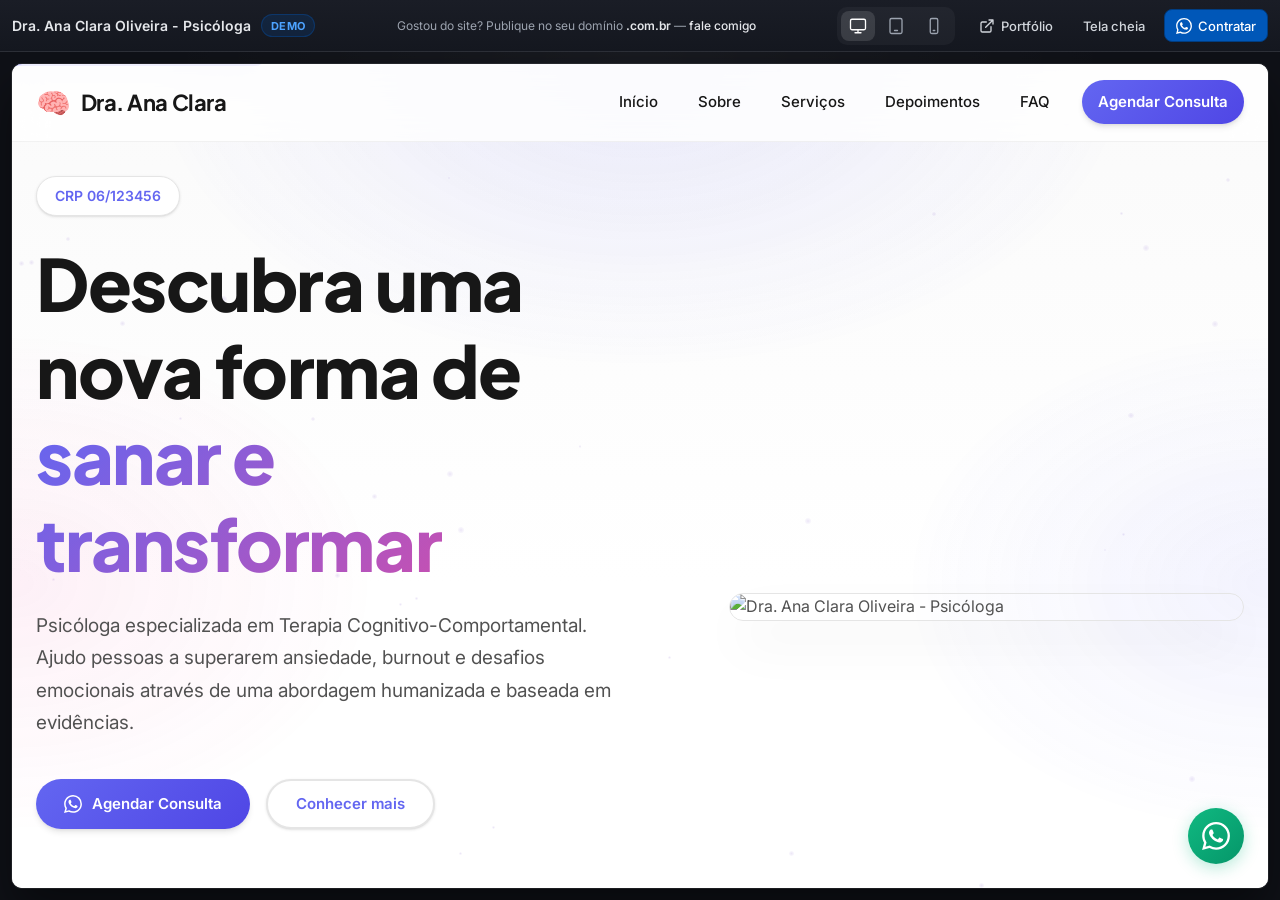
<file: index.html>
<!DOCTYPE html>
<html lang="pt-BR">
<head>
  <meta charset="UTF-8" />
  <meta name="viewport" content="width=device-width, initial-scale=1.0" />
  <title>Dra. Ana Clara Oliveira — Demo | Tiago O. de Farias</title>
  <meta name="description" content="Demonstração de landing page para psicóloga — concept demo desenvolvido por Tiago O. de Farias." />
  <meta name="robots" content="noindex, nofollow" />
  
  <!-- Open Graph / Facebook -->
  <meta property="og:type" content="website">
  <meta property="og:url" content="https://anaclarapsico.com.br">
  <meta property="og:title" content="Dra. Ana Clara Oliveira | Psicóloga CRP 06/123456">
  <meta property="og:description" content="Psicóloga especializada em Terapia Cognitivo-Comportamental. Atendimento presencial e online para ansiedade, burnout e desafios emocionais.">
  <meta property="og:image" content="https://anaclarapsico.com.br/site/images/thumbnail-og.png">
  <meta property="og:image:width" content="1200">
  <meta property="og:image:height" content="630">
  <meta property="og:image:alt" content="Dra. Ana Clara Oliveira - Psicóloga especializada em TCC">
  <meta property="og:locale" content="pt_BR">
  <meta property="og:site_name" content="Dra. Ana Clara Oliveira - Psicóloga">
  
  <!-- Twitter -->
  <meta name="twitter:card" content="summary_large_image">
  <meta name="twitter:url" content="https://anaclarapsico.com.br">
  <meta name="twitter:title" content="Dra. Ana Clara Oliveira | Psicóloga CRP 06/123456">
  <meta name="twitter:description" content="Psicóloga especializada em Terapia Cognitivo-Comportamental. Atendimento presencial e online para ansiedade, burnout e desafios emocionais.">
  <meta name="twitter:image" content="https://anaclarapsico.com.br/site/images/thumbnail-og.png">
  <meta name="twitter:image:alt" content="Dra. Ana Clara Oliveira - Psicóloga especializada em TCC">
  <link rel="preconnect" href="https://fonts.googleapis.com" />
  <link rel="preconnect" href="https://fonts.gstatic.com" crossorigin />
  <link href="https://fonts.googleapis.com/css2?family=Inter:wght@400;500;600;700&display=swap" rel="stylesheet" />
  <link rel="stylesheet" href="assets/css/preview.css" />
</head>
<body class="preview-shell">
  <header class="preview-bar">
    <div class="preview-bar__brand">
      <h1 class="preview-bar__title">Dra. Ana Clara Oliveira - Psicóloga</h1>
      <span class="preview-bar__badge">Demo</span>
    </div>

    <p class="preview-bar__pitch">
      Gostou do site? Publique no seu domínio
      <span class="preview-bar__pitch-domain">.com.br</span><span class="preview-bar__pitch-sep" aria-hidden="true"> — </span><a
        href="https://wa.me/5551989030405?text=Ol%C3%A1%20Tiago!%20Vi%20a%20demo%20do%20site%20da%20Psic%C3%B3loga%20e%20quero%20publicar%20no%20meu%20dom%C3%ADnio%20.com.br."
        target="_blank"
        rel="noopener noreferrer"
        class="preview-bar__pitch-contact"
      >fale comigo</a>
    </p>

    <div class="preview-bar__devices" role="group" aria-label="Visualização por dispositivo">
      <button type="button" class="preview-bar__device is-active" data-preview-device="desktop" aria-pressed="true" aria-label="Desktop" title="Desktop">
        <svg viewBox="0 0 24 24" fill="none" stroke="currentColor" stroke-width="1.75" aria-hidden="true">
          <rect x="2" y="3" width="20" height="14" rx="2" />
          <path d="M8 21h8M12 17v4" stroke-linecap="round" />
        </svg>
      </button>
      <button type="button" class="preview-bar__device" data-preview-device="tablet" aria-pressed="false" aria-label="Tablet" title="Tablet">
        <svg viewBox="0 0 24 24" fill="none" stroke="currentColor" stroke-width="1.75" aria-hidden="true">
          <rect x="4" y="2" width="16" height="20" rx="2" />
          <path d="M10 18h4" stroke-linecap="round" />
        </svg>
      </button>
      <button type="button" class="preview-bar__device" data-preview-device="mobile" aria-pressed="false" aria-label="Mobile" title="Mobile">
        <svg viewBox="0 0 24 24" fill="none" stroke="currentColor" stroke-width="1.75" aria-hidden="true">
          <rect x="7" y="2" width="10" height="20" rx="2" />
          <path d="M11 18h2" stroke-linecap="round" />
        </svg>
      </button>
    </div>

    <div class="preview-bar__actions">
      <a href="https://tofariasti.github.io/" target="_blank" rel="noopener noreferrer" class="preview-bar__link preview-bar__link--icon" title="Portfólio">
        <svg width="16" height="16" viewBox="0 0 24 24" fill="none" stroke="currentColor" stroke-width="2" aria-hidden="true">
          <path d="M18 13v6a2 2 0 01-2 2H5a2 2 0 01-2-2V8a2 2 0 012-2h6M15 3h6v6M10 14L21 3" stroke-linecap="round" stroke-linejoin="round" />
        </svg>
        <span>Portfólio</span>
      </a>
      <a href="site/index.html" class="preview-bar__link" title="Abrir site sem moldura">Tela cheia</a>
      <a
        href="https://wa.me/5551989030405?text=Ol%C3%A1%20Tiago!%20Vi%20a%20demo%20do%20site%20da%20Psic%C3%B3loga%20e%20gostaria%20de%20conversar%20sobre%20um%20projeto%20similar."
        target="_blank"
        rel="noopener noreferrer"
        class="preview-bar__cta"
      >
        <svg viewBox="0 0 24 24" fill="currentColor" aria-hidden="true">
          <path d="M17.472 14.382c-.297-.149-1.758-.867-2.03-.967-.273-.099-.471-.148-.67.15-.197.297-.767.966-.94 1.164-.173.199-.347.223-.644.075-.297-.15-1.255-.463-2.39-1.475-.883-.788-1.48-1.761-1.653-2.059-.173-.297-.018-.458.13-.606.134-.133.298-.347.446-.52.149-.174.198-.298.298-.497.099-.198.05-.371-.025-.52-.075-.149-.669-1.612-.916-2.207-.242-.579-.487-.5-.669-.51-.173-.008-.371-.01-.57-.01-.198 0-.52.074-.792.372-.272.297-1.04 1.016-1.04 2.479 0 1.462 1.065 2.875 1.213 3.074.149.198 2.096 3.2 5.077 4.487.709.306 1.262.489 1.694.625.712.227 1.36.195 1.871.118.571-.085 1.758-.719 2.006-1.413.248-.694.248-1.289.173-1.413-.074-.124-.272-.198-.57-.347m-5.421 7.403h-.004a9.87 9.87 0 01-5.031-1.378l-.361-.214-3.741.982.998-3.648-.235-.374a9.86 9.86 0 01-1.51-5.26c.001-5.45 4.436-9.884 9.888-9.884 2.64 0 5.122 1.03 6.988 2.898a9.825 9.825 0 012.893 6.994c-.003 5.45-4.435 9.884-9.885 9.884m8.413-18.297A11.815 11.815 0 0012.05 0C5.495 0 .16 5.335.157 11.892c0 2.096.547 4.142 1.588 5.945L.057 24l6.305-1.654a11.882 11.882 0 005.683 1.448h.005c6.554 0 11.89-5.335 11.893-11.893a11.821 11.821 0 00-3.48-8.413z" />
        </svg>
        <span>Contratar</span>
      </a>
    </div>
  </header>

  <div class="preview-stage">
    <div class="preview-frame-wrap" id="preview-frame-wrap">
      <iframe
        id="preview-iframe"
        src="site/index.html"
        title="Dra. Ana Clara Oliveira — landing page demo"
        loading="eager"
      ></iframe>
    </div>
  </div>

  <script src="assets/js/preview.js"></script>
</body>
</html>
</file>
<file: assets/css/preview.css>
*,
*::before,
*::after {
  box-sizing: border-box;
}

html,
body {
  margin: 0;
  height: 100%;
  overflow: hidden;
}

body.preview-shell {
  font-family: Inter, system-ui, -apple-system, sans-serif;
  background: #0f1117;
  color: #e5e7eb;
}

.preview-bar {
  display: flex;
  align-items: center;
  gap: 12px;
  height: 52px;
  padding: 0 12px;
  background: linear-gradient(180deg, #1a1d26 0%, #14171f 100%);
  border-bottom: 1px solid rgba(255, 255, 255, 0.08);
  z-index: 10;
  overflow-x: auto;
  overflow-y: hidden;
  -webkit-overflow-scrolling: touch;
  scrollbar-width: none;
}

.preview-bar::-webkit-scrollbar {
  display: none;
}

.preview-bar__brand {
  display: flex;
  align-items: center;
  gap: 10px;
  min-width: 0;
  flex: 0 1 auto;
}

.preview-bar__title {
  margin: 0;
  font-size: 0.875rem;
  font-weight: 600;
  white-space: nowrap;
  overflow: hidden;
  text-overflow: ellipsis;
}

.preview-bar__badge {
  flex-shrink: 0;
  padding: 0.2rem 0.55rem;
  border-radius: 999px;
  background: rgba(0, 87, 184, 0.18);
  border: 1px solid rgba(0, 87, 184, 0.35);
  color: #4da3ff;
  font-size: 0.6875rem;
  font-weight: 700;
  letter-spacing: 0.04em;
  text-transform: uppercase;
}

.preview-bar__devices {
  display: none;
  align-items: center;
  gap: 4px;
  padding: 4px;
  border-radius: 10px;
  background: rgba(255, 255, 255, 0.04);
}

@media (min-width: 768px) {
  .preview-bar__devices {
    display: flex;
  }
}

.preview-bar__device {
  display: inline-flex;
  align-items: center;
  justify-content: center;
  width: 34px;
  height: 30px;
  border: 0;
  border-radius: 8px;
  background: transparent;
  color: #9ca3af;
  cursor: pointer;
  transition: background 0.15s, color 0.15s;
}

.preview-bar__device:hover {
  background: rgba(255, 255, 255, 0.08);
  color: #f3f4f6;
}

.preview-bar__device.is-active {
  background: rgba(255, 255, 255, 0.12);
  color: #fff;
}

.preview-bar__device svg {
  width: 18px;
  height: 18px;
}

.preview-bar__actions {
  display: flex;
  align-items: center;
  gap: 6px;
  flex-shrink: 0;
}

.preview-bar__link,
.preview-bar__cta {
  display: inline-flex;
  align-items: center;
  gap: 6px;
  padding: 0.45rem 0.7rem;
  border-radius: 8px;
  font-size: 0.8125rem;
  font-weight: 500;
  text-decoration: none;
  white-space: nowrap;
  transition: background 0.15s, color 0.15s, border-color 0.15s;
}

.preview-bar__link {
  color: #d1d5db;
  border: 1px solid transparent;
}

.preview-bar__link:hover {
  background: rgba(255, 255, 255, 0.06);
  color: #fff;
}

.preview-bar__link--icon {
  padding: 0.45rem;
}

.preview-bar__link--icon span {
  display: none;
}

@media (min-width: 640px) {
  .preview-bar__link--icon span {
    display: inline;
  }

  .preview-bar__link--icon {
    padding: 0.45rem 0.7rem;
  }
}

.preview-bar__cta {
  background: #0057b8;
  color: #fff;
  border: 1px solid #003d82;
}

.preview-bar__cta:hover {
  background: #003d82;
}

.preview-bar__cta svg {
  width: 16px;
  height: 16px;
  flex-shrink: 0;
}

.preview-stage {
  height: calc(100vh - 52px);
  height: calc(100dvh - 52px);
  padding: 12px;
  overflow: auto;
  background:
    radial-gradient(circle at top, rgba(255, 255, 255, 0.04), transparent 45%),
    #0f1117;
}

.preview-frame-wrap {
  width: 100%;
  max-width: none;
  height: 100%;
  margin: 0 auto;
  border-radius: 10px;
  overflow: hidden;
  box-shadow:
    0 0 0 1px rgba(255, 255, 255, 0.08),
    0 24px 48px rgba(0, 0, 0, 0.45);
  transition: max-width 0.25s ease;
}

.preview-frame-wrap--tablet {
  max-width: 768px;
}

.preview-frame-wrap--mobile {
  max-width: 390px;
}

.preview-frame-wrap iframe {
  display: block;
  width: 100%;
  height: 100%;
  border: 0;
  background: #fff;
}

.preview-bar__pitch {
  display: none;
  margin: 0;
  flex: 1 1 auto;
  min-width: 0;
  font-size: 0.75rem;
  color: #9ca3af;
  text-align: center;
  white-space: nowrap;
  overflow: hidden;
  text-overflow: ellipsis;
}

.preview-bar__pitch a {
  color: #e5e7eb;
  text-decoration: none;
}

.preview-bar__pitch a:hover {
  text-decoration: underline;
}

.preview-bar__pitch-contact {
  color: #ff8c33;
  font-weight: 500;
}

.preview-bar__pitch-contact:hover {
  color: #ffb366;
}

.preview-bar__pitch-domain {
  color: #e5e7eb;
  font-weight: 600;
}

@media (min-width: 640px) {
  .preview-bar__pitch {
    display: block;
  }
}

@media (max-width: 767px) {
  .preview-bar__pitch-sep {
    display: none;
  }
}
</file>
